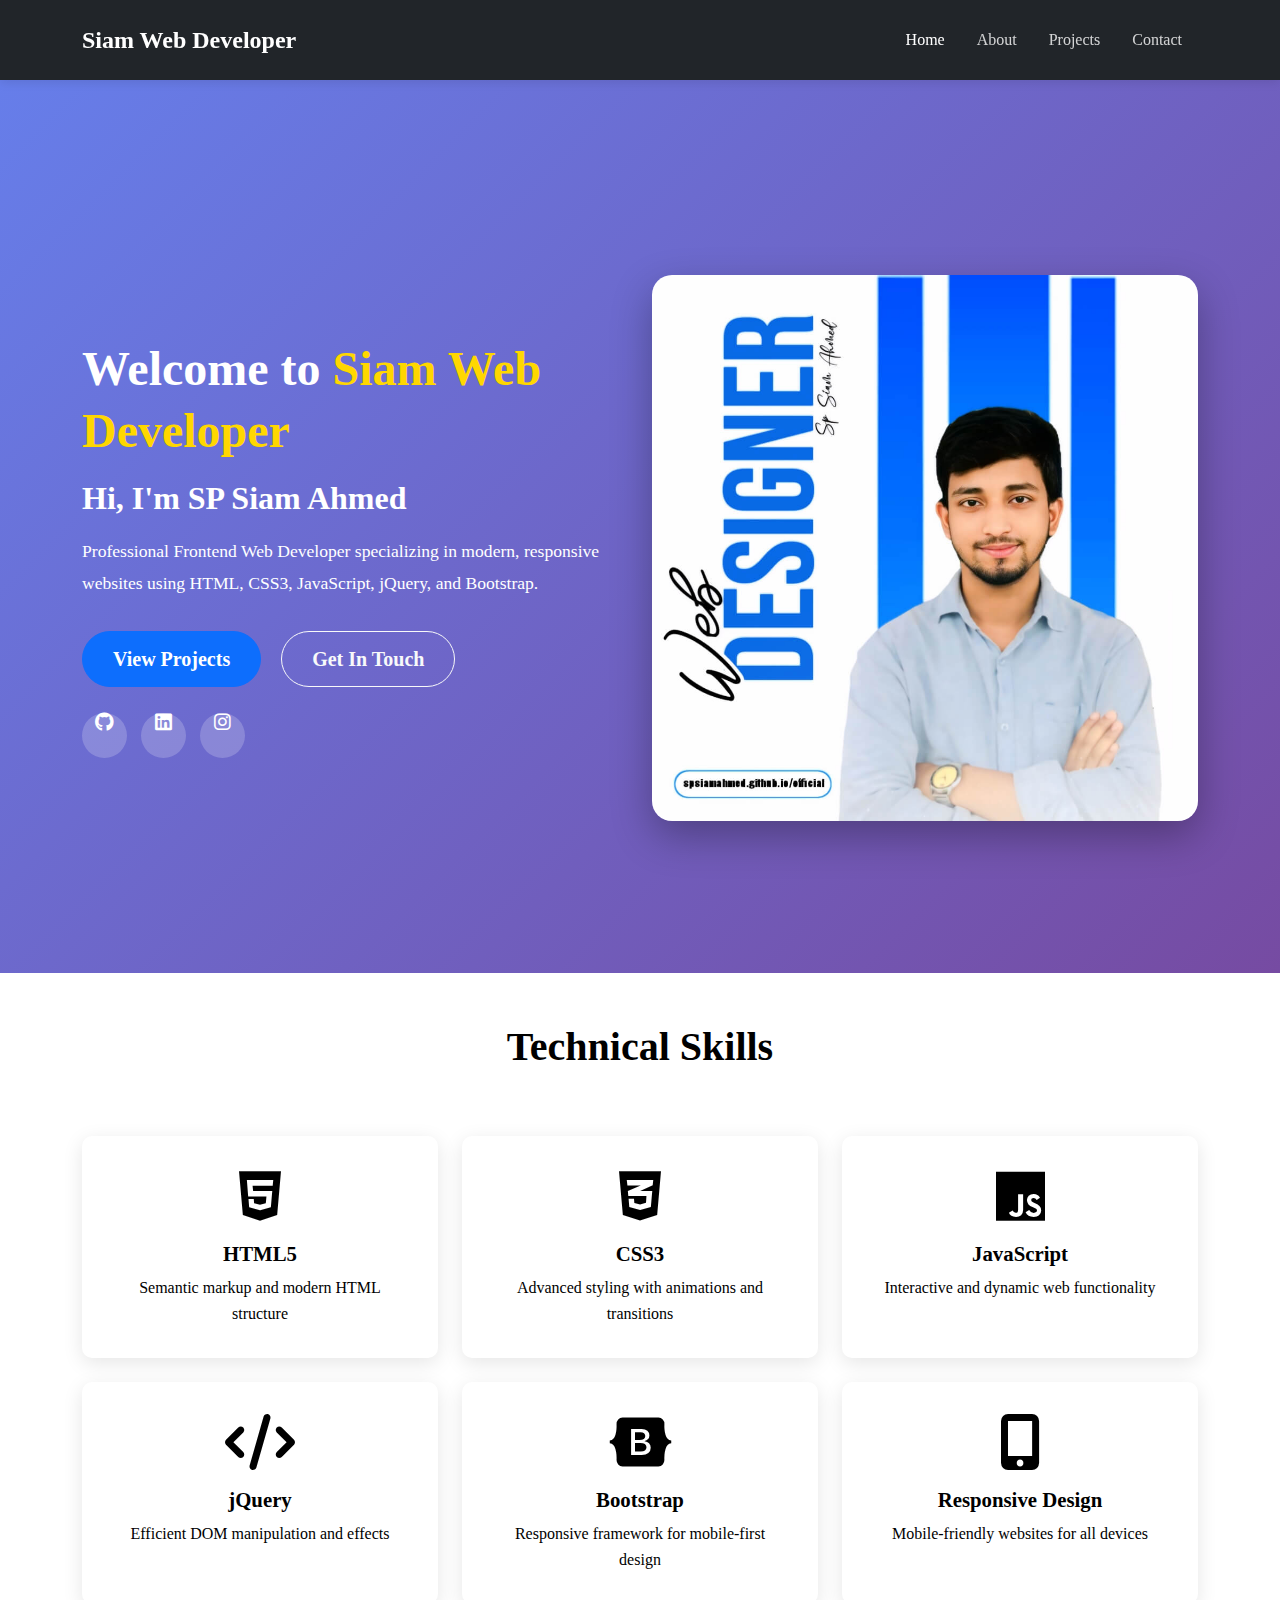
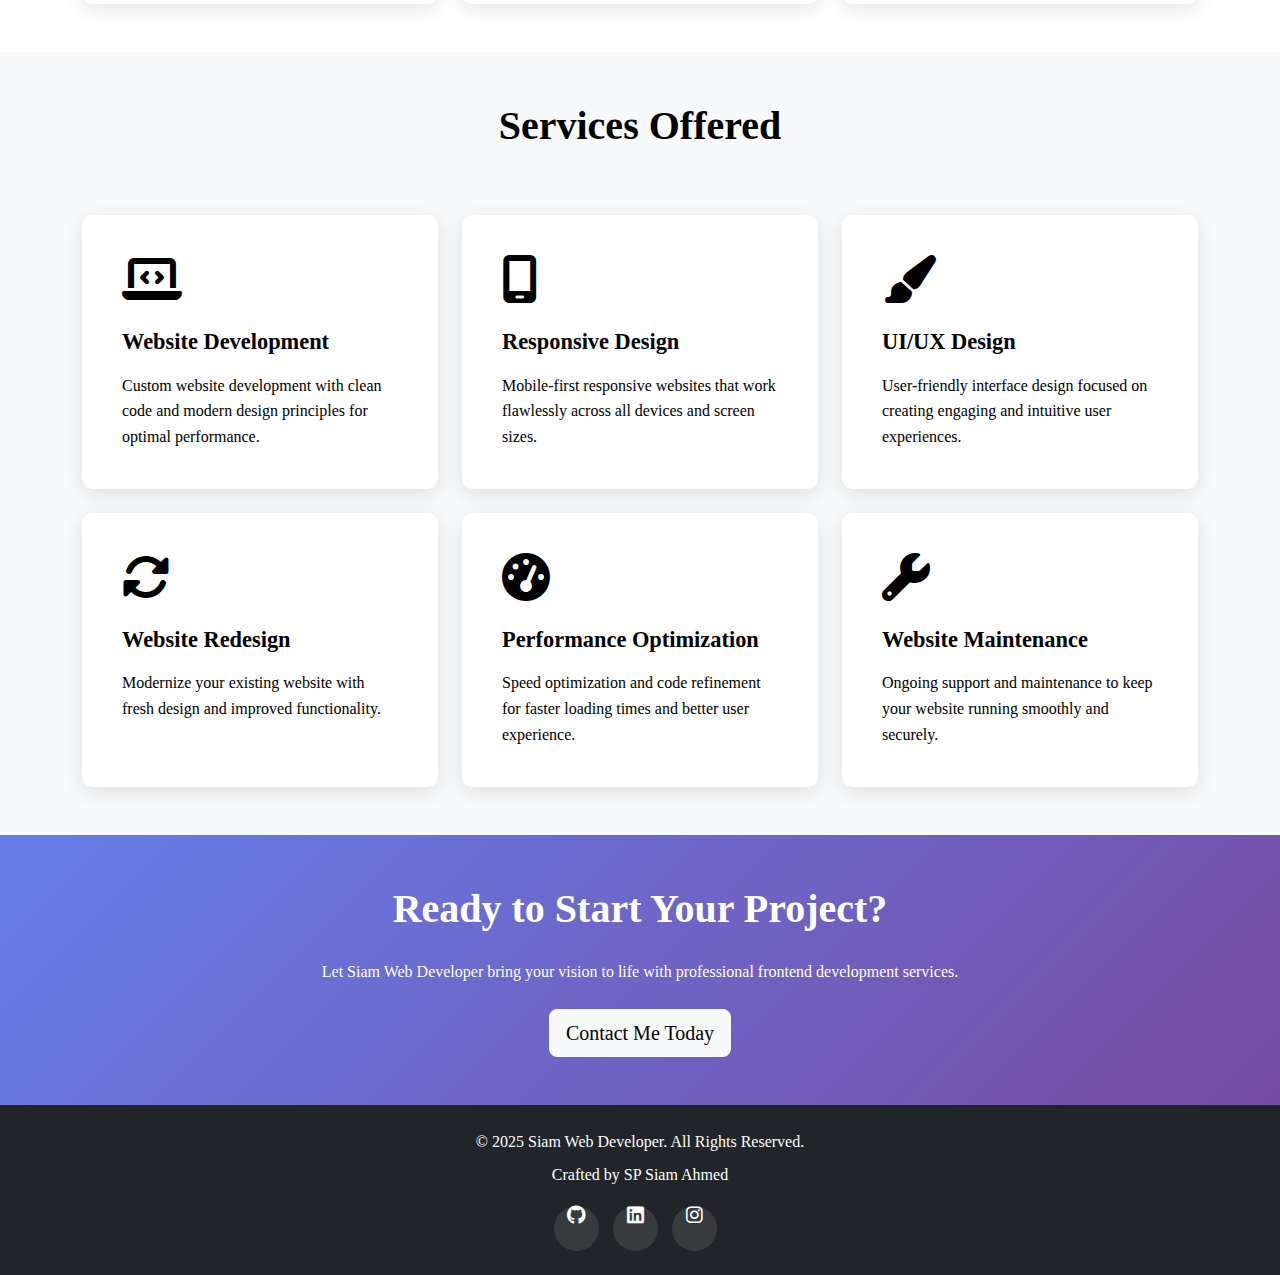
<file: index.html>
----- index.html -----
<!DOCTYPE html>
<html lang="en">
<head>
    <meta charset="UTF-8">
    <meta name="google-site-verification" content="u0SIe1qPYIBpdEY5tf1fp_2diX080VaB80RKxNC7gvc" />
    <meta name="viewport" content="width=device-width, initial-scale=1.0">
    <title>Siam Web Developer | Professional Frontend Developer - SP Siam Ahmed</title>
    <meta name="description" content="Siam Web Developer - SP Siam Ahmed specializes in responsive website design using HTML, CSS3, JavaScript, jQuery & Bootstrap. Professional frontend web development services.">
    <meta name="keywords" content="Siam Web Developer, SP Siam Ahmed, frontend developer, web developer, responsive design, HTML, CSS, JavaScript, Bootstrap">
    <!-- Open Graph / Social Preview -->
  <meta property="og:title" content="Siam Web Developer | SP Siam Ahmed">
  <meta property="og:description" content="Professional frontend web developer building modern, responsive, SEO-friendly websites.">
  <meta property="og:type" content="website">
  <meta property="og:url" content="https://yourwebsite.com">
  <meta property="og:image" content="https://yourwebsite.com/siam-web-developer-profile.jpg">

  <!-- Twitter Card -->
  <meta name="twitter:card" content="summary_large_image">
  <meta name="twitter:title" content="Siam Web Developer | SP Siam Ahmed">
  <meta name="twitter:description" content="Professional frontend web developer building modern, responsive, SEO-friendly websites.">
  <meta name="twitter:image" content="https://spsiamahmed.github.com/siam-web-developer-profile.jpg">
    <!-- Bootstrap 5 CSS -->
    <link href="https://cdn.jsdelivr.net/npm/bootstrap@5.3.0/dist/css/bootstrap.min.css" rel="stylesheet">
    
    <!-- Google Fonts -->
    <link rel="preconnect" href="https://fonts.googleapis.com">
    <link rel="preconnect" href="https://fonts.gstatic.com" crossorigin>
    <link href="https://fonts.googleapis.com/css2?family=Poppins:wght@400;600;700&family=Montserrat:wght@400;500;600&display=swap" rel="stylesheet">
    
    <!-- Font Awesome -->
    <link rel="stylesheet" href="https://cdnjs.cloudflare.com/ajax/libs/font-awesome/6.4.0/css/all.min.css">
    
    <!-- Custom CSS -->
    <link rel="stylesheet" href="style.css">
</head>
<body>
    <header style="background:#fff3cd; padding:12px; text-align:center; border-bottom:1px solid #eee;">
  <p style="margin:0; font-size:14px;">
    This website is a demo or previous project by <strong>Sp Siam Ahmed</strong>.
    Official portfolio:
    <a href="https://spsiamahmed.github.io/main/">
      https://spsiamahmed.github.io/main/
    </a>
  </p>
    </header>
    <!-- Navigation -->
    <nav class="navbar navbar-expand-lg navbar-dark bg-dark fixed-top">
        <div class="container">
            <a class="navbar-brand" href="index.html">
                <strong>Siam Web Developer</strong>
            </a>
            <button class="navbar-toggler" type="button" data-bs-toggle="collapse" data-bs-target="#navbarNav">
                <span class="navbar-toggler-icon"></span>
            </button>
            <div class="collapse navbar-collapse" id="navbarNav">
                <ul class="navbar-nav ms-auto">
                    <li class="nav-item">
                        <a class="nav-link active" href="index.html">Home</a>
                    </li>
                    <li class="nav-item">
                        <a class="nav-link" href="about.html">About</a>
                    </li>
                    <li class="nav-item">
                        <a class="nav-link" href="projects.html">Projects</a>
                    </li>
                    <li class="nav-item">
                        <a class="nav-link" href="contact.html">Contact</a>
                    </li>
                </ul>
            </div>
        </div>
    </nav>

    <!-- Hero Section -->
    <section class="hero-section">
        <div class="container">
            <div class="row align-items-center">
                <div class="col-lg-6">
                    <h1 class="hero-title">Welcome to <span class="brand-highlight">Siam Web Developer</span></h1>
                    <h2 class="hero-subtitle">Hi, I'm SP Siam Ahmed</h2>
                    <p class="hero-text">Professional Frontend Web Developer specializing in modern, responsive websites using HTML, CSS3, JavaScript, jQuery, and Bootstrap.</p>
                    <div class="hero-buttons">
                        <a href="projects.html" class="btn btn-primary btn-lg">View Projects</a>
                        <a href="contact.html" class="btn btn-outline-light btn-lg ms-3">Get In Touch</a>
                    </div>
                    <div class="social-links mt-4">
                        <a href="https://github.com/spsiamahmed" target="_blank" aria-label="GitHub Profile"><i class="fab fa-github"></i></a>
                        <a href="https://www.linkedin.com/in/spsiamahmed" target="_blank" aria-label="LinkedIn Profile"><i class="fab fa-linkedin"></i></a>
                        <a href="https://www.instagram.com/spsiamahmed11" target="_blank" aria-label="Instagram Profile"><i class="fab fa-instagram"></i></a>
                    </div>
                </div>
                <div class="col-lg-6 text-center">
                    <img src="siam-web-developer-profile.jpg" alt="Siam Web Developer - Professional Web Developer SP Siam Ahmed" class="img-fluid profile-image">
                </div>
            </div>
        </div>
    </section>

    <!-- Skills Section -->
    <section class="skills-section py-5">
        <div class="container">
            <h2 class="section-title text-center mb-5">Technical Skills</h2>
            <div class="row g-4">
                <div class="col-md-4 col-sm-6">
                    <div class="skill-card">
                        <i class="fab fa-html5 skill-icon"></i>
                        <h3>HTML5</h3>
                        <p>Semantic markup and modern HTML structure</p>
                    </div>
                </div>
                <div class="col-md-4 col-sm-6">
                    <div class="skill-card">
                        <i class="fab fa-css3-alt skill-icon"></i>
                        <h3>CSS3</h3>
                        <p>Advanced styling with animations and transitions</p>
                    </div>
                </div>
                <div class="col-md-4 col-sm-6">
                    <div class="skill-card">
                        <i class="fab fa-js skill-icon"></i>
                        <h3>JavaScript</h3>
                        <p>Interactive and dynamic web functionality</p>
                    </div>
                </div>
                <div class="col-md-4 col-sm-6">
                    <div class="skill-card">
                        <i class="fas fa-code skill-icon"></i>
                        <h3>jQuery</h3>
                        <p>Efficient DOM manipulation and effects</p>
                    </div>
                </div>
                <div class="col-md-4 col-sm-6">
                    <div class="skill-card">
                        <i class="fab fa-bootstrap skill-icon"></i>
                        <h3>Bootstrap</h3>
                        <p>Responsive framework for mobile-first design</p>
                    </div>
                </div>
                <div class="col-md-4 col-sm-6">
                    <div class="skill-card">
                        <i class="fas fa-mobile-alt skill-icon"></i>
                        <h3>Responsive Design</h3>
                        <p>Mobile-friendly websites for all devices</p>
                    </div>
                </div>
            </div>
        </div>
    </section>

    <!-- Services Section -->
    <section class="services-section py-5 bg-light">
        <div class="container">
            <h2 class="section-title text-center mb-5">Services Offered</h2>
            <div class="row g-4">
                <div class="col-lg-4 col-md-6">
                    <div class="service-box">
                        <i class="fas fa-laptop-code service-icon"></i>
                        <h3>Website Development</h3>
                        <p>Custom website development with clean code and modern design principles for optimal performance.</p>
                    </div>
                </div>
                <div class="col-lg-4 col-md-6">
                    <div class="service-box">
                        <i class="fas fa-mobile-screen service-icon"></i>
                        <h3>Responsive Design</h3>
                        <p>Mobile-first responsive websites that work flawlessly across all devices and screen sizes.</p>
                    </div>
                </div>
                <div class="col-lg-4 col-md-6">
                    <div class="service-box">
                        <i class="fas fa-paint-brush service-icon"></i>
                        <h3>UI/UX Design</h3>
                        <p>User-friendly interface design focused on creating engaging and intuitive user experiences.</p>
                    </div>
                </div>
                <div class="col-lg-4 col-md-6">
                    <div class="service-box">
                        <i class="fas fa-sync-alt service-icon"></i>
                        <h3>Website Redesign</h3>
                        <p>Modernize your existing website with fresh design and improved functionality.</p>
                    </div>
                </div>
                <div class="col-lg-4 col-md-6">
                    <div class="service-box">
                        <i class="fas fa-tachometer-alt service-icon"></i>
                        <h3>Performance Optimization</h3>
                        <p>Speed optimization and code refinement for faster loading times and better user experience.</p>
                    </div>
                </div>
                <div class="col-lg-4 col-md-6">
                    <div class="service-box">
                        <i class="fas fa-wrench service-icon"></i>
                        <h3>Website Maintenance</h3>
                        <p>Ongoing support and maintenance to keep your website running smoothly and securely.</p>
                    </div>
                </div>
            </div>
        </div>
    </section>

    <!-- CTA Section -->
    <section class="cta-section py-5">
        <div class="container text-center">
            <h2 class="text-white mb-4">Ready to Start Your Project?</h2>
            <p class="text-white mb-4">Let Siam Web Developer bring your vision to life with professional frontend development services.</p>
            <a href="contact.html" class="btn btn-light btn-lg">Contact Me Today</a>
        </div>
    </section>

    <!-- Footer -->
    <footer class="footer py-4 bg-dark text-white">
        <div class="container text-center">
            <p class="mb-2">&copy; 2025 Siam Web Developer. All Rights Reserved.</p>
            <p class="mb-3">Crafted by SP Siam Ahmed</p>
            <div class="social-links">
                <a href="https://github.com/spsiamahmed" target="_blank" aria-label="GitHub"><i class="fab fa-github"></i></a>
                <a href="https://www.linkedin.com/in/spsiamahmed" target="_blank" aria-label="LinkedIn"><i class="fab fa-linkedin"></i></a>
                <a href="https://www.instagram.com/spsiamahmed11" target="_blank" aria-label="Instagram"><i class="fab fa-instagram"></i></a>
            </div>
        </div>
    </footer>

    <!-- Bootstrap 5 JS -->
    <script src="https://cdn.jsdelivr.net/npm/bootstrap@5.3.0/dist/js/bootstrap.bundle.min.js"></script>
    
    <!-- jQuery -->
    <script src="https://code.jquery.com/jquery-3.6.0.min.js"></script>
    
    <!-- Custom JS -->
    <script src="script.js"></script>
<script type="application/ld+json">
  {
    "@context": "https://schema.org",
    "@type": "Person",
    "name": "SP Siam Ahmed",
    "url": "https://yourgithubusername.github.io",
    "image": "siam-web-developer-profile.jpg",
    "jobTitle": "Frontend Web Developer",
    "worksFor": {
      "@type": "Organization",
      "name": "Siam Web Developer"
    },
    "sameAs": [
      "https://www.linkedin.com/in/spsiamahmed",
      "https://www.instagram.com/spsiamahmed11",
      "https://github.com/spsiamahmed"
    ],
    "description": "Professional frontend web developer building modern, responsive, and SEO-friendly websites using HTML, CSS3, JavaScript, jQuery, and Bootstrap."
  }
  </script>
</body>
</html>
</file>
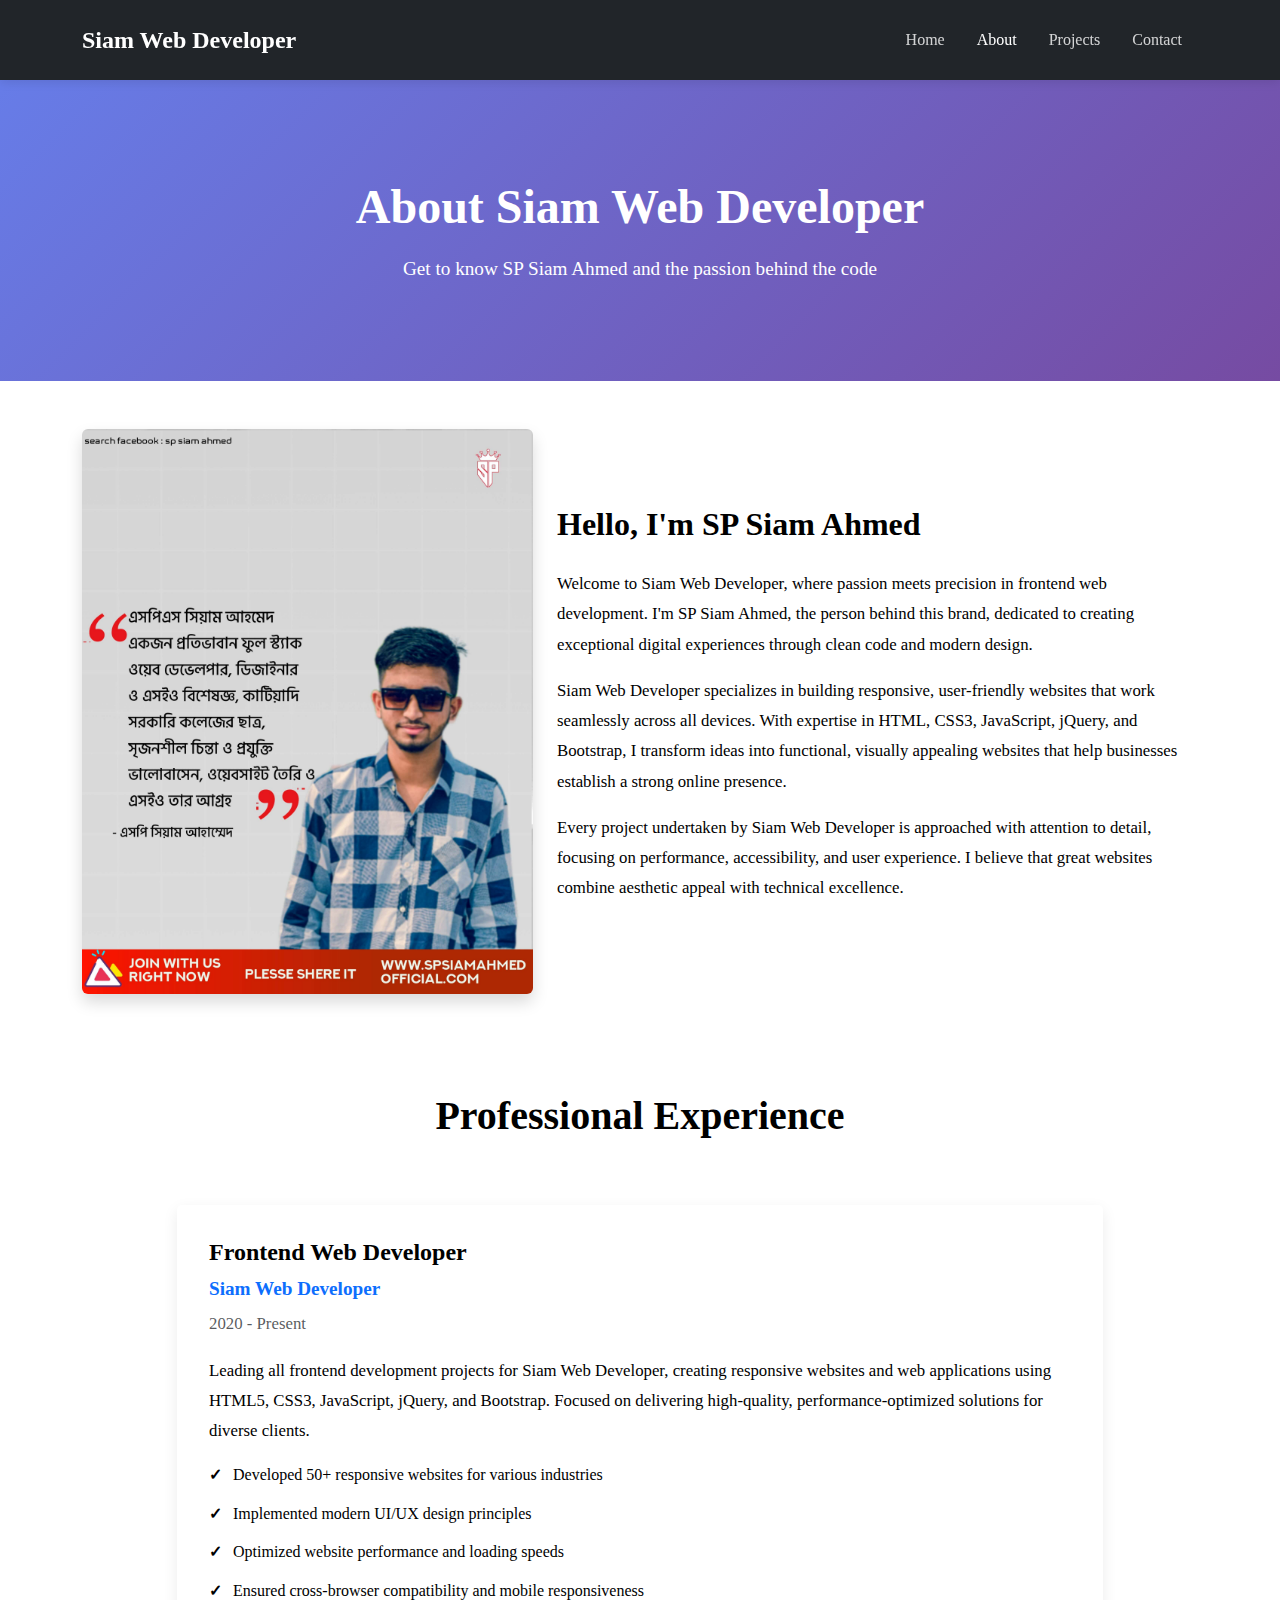
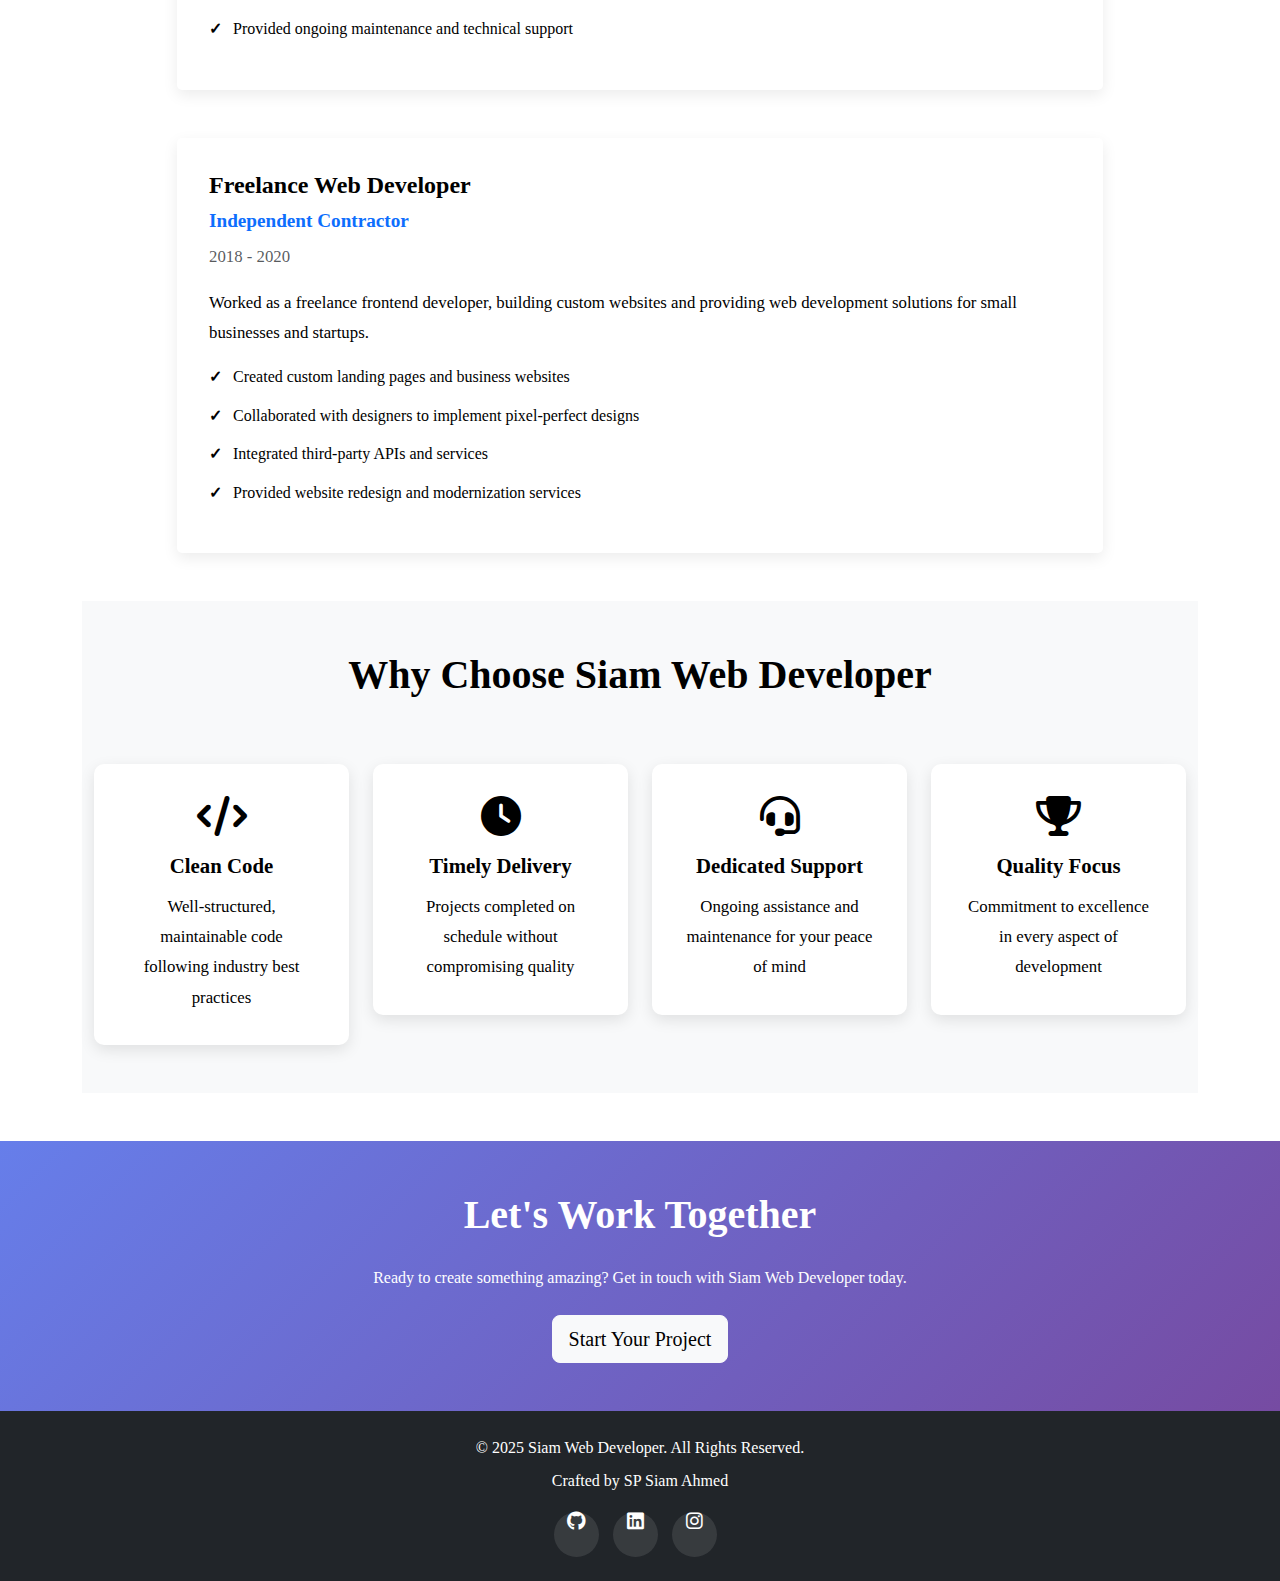
<file: about.html>
----- about.html -----
<!DOCTYPE html>
<html lang="en">
<head>
    <meta charset="UTF-8">
    <meta name="viewport" content="width=device-width, initial-scale=1.0">
    <title>About Siam Web Developer | Frontend Developer SP Siam Ahmed</title>
    <meta name="description" content="Learn about Siam Web Developer and SP Siam Ahmed - a passionate frontend developer specializing in HTML, CSS3, JavaScript, jQuery, and Bootstrap for creating responsive websites.">
    <meta name="keywords" content="About Siam Web Developer, SP Siam Ahmed developer, frontend developer, web development services">
    
    <!-- Bootstrap 5 CSS -->
    <link href="https://cdn.jsdelivr.net/npm/bootstrap@5.3.0/dist/css/bootstrap.min.css" rel="stylesheet">
    
    <!-- Google Fonts -->
    <link rel="preconnect" href="https://fonts.googleapis.com">
    <link rel="preconnect" href="https://fonts.gstatic.com" crossorigin>
    <link href="https://fonts.googleapis.com/css2?family=Poppins:wght@400;600;700&family=Montserrat:wght@400;500;600&display=swap" rel="stylesheet">
    
    <!-- Font Awesome -->
    <link rel="stylesheet" href="https://cdnjs.cloudflare.com/ajax/libs/font-awesome/6.4.0/css/all.min.css">
    
    <!-- Custom CSS -->
    <link rel="stylesheet" href="style.css">
</head>
<body>
    <!-- Navigation -->
    <nav class="navbar navbar-expand-lg navbar-dark bg-dark fixed-top">
        <div class="container">
            <a class="navbar-brand" href="index.html">
                <strong>Siam Web Developer</strong>
            </a>
            <button class="navbar-toggler" type="button" data-bs-toggle="collapse" data-bs-target="#navbarNav">
                <span class="navbar-toggler-icon"></span>
            </button>
            <div class="collapse navbar-collapse" id="navbarNav">
                <ul class="navbar-nav ms-auto">
                    <li class="nav-item">
                        <a class="nav-link" href="index.html">Home</a>
                    </li>
                    <li class="nav-item">
                        <a class="nav-link active" href="about.html">About</a>
                    </li>
                    <li class="nav-item">
                        <a class="nav-link" href="projects.html">Projects</a>
                    </li>
                    <li class="nav-item">
                        <a class="nav-link" href="contact.html">Contact</a>
                    </li>
                </ul>
            </div>
        </div>
    </nav>

    <!-- Page Header -->
    <section class="page-header">
        <div class="container">
            <h1>About Siam Web Developer</h1>
            <p>Get to know SP Siam Ahmed and the passion behind the code</p>
        </div>
    </section>

    <!-- About Content -->
    <section class="about-content py-5">
        <div class="container">
            <div class="row align-items-center mb-5">
                <div class="col-lg-5 mb-4 mb-lg-0">
                    <img src="siam-web-developer-about.jpg" alt="SP Siam Ahmed - Professional Frontend Developer at Siam Web Developer" class="img-fluid rounded shadow">
                </div>
                <div class="col-lg-7">
                    <h2 class="mb-4">Hello, I'm SP Siam Ahmed</h2>
                    <p>Welcome to Siam Web Developer, where passion meets precision in frontend web development. I'm SP Siam Ahmed, the person behind this brand, dedicated to creating exceptional digital experiences through clean code and modern design.</p>
                    <p>Siam Web Developer specializes in building responsive, user-friendly websites that work seamlessly across all devices. With expertise in HTML, CSS3, JavaScript, jQuery, and Bootstrap, I transform ideas into functional, visually appealing websites that help businesses establish a strong online presence.</p>
                    <p>Every project undertaken by Siam Web Developer is approached with attention to detail, focusing on performance, accessibility, and user experience. I believe that great websites combine aesthetic appeal with technical excellence.</p>
                </div>
            </div>

            <!-- Experience Section -->
            <div class="experience-section py-5">
                <h2 class="section-title text-center mb-5">Professional Experience</h2>
                <div class="row">
                    <div class="col-lg-10 mx-auto">
                        <div class="experience-item">
                            <h3>Frontend Web Developer</h3>
                            <h4 class="text-primary">Siam Web Developer</h4>
                            <p class="text-muted mb-3">2020 - Present</p>
                            <p>Leading all frontend development projects for Siam Web Developer, creating responsive websites and web applications using HTML5, CSS3, JavaScript, jQuery, and Bootstrap. Focused on delivering high-quality, performance-optimized solutions for diverse clients.</p>
                            <ul class="experience-list">
                                <li>Developed 50+ responsive websites for various industries</li>
                                <li>Implemented modern UI/UX design principles</li>
                                <li>Optimized website performance and loading speeds</li>
                                <li>Ensured cross-browser compatibility and mobile responsiveness</li>
                                <li>Provided ongoing maintenance and technical support</li>
                            </ul>
                        </div>

                        <div class="experience-item mt-5">
                            <h3>Freelance Web Developer</h3>
                            <h4 class="text-primary">Independent Contractor</h4>
                            <p class="text-muted mb-3">2018 - 2020</p>
                            <p>Worked as a freelance frontend developer, building custom websites and providing web development solutions for small businesses and startups.</p>
                            <ul class="experience-list">
                                <li>Created custom landing pages and business websites</li>
                                <li>Collaborated with designers to implement pixel-perfect designs</li>
                                <li>Integrated third-party APIs and services</li>
                                <li>Provided website redesign and modernization services</li>
                            </ul>
                        </div>
                    </div>
                </div>
            </div>

            <!-- Why Choose Section -->
            <div class="why-choose-section py-5 bg-light">
                <div class="container">
                    <h2 class="section-title text-center mb-5">Why Choose Siam Web Developer</h2>
                    <div class="row g-4">
                        <div class="col-md-6 col-lg-3">
                            <div class="feature-box text-center">
                                <i class="fas fa-code feature-icon"></i>
                                <h3>Clean Code</h3>
                                <p>Well-structured, maintainable code following industry best practices</p>
                            </div>
                        </div>
                        <div class="col-md-6 col-lg-3">
                            <div class="feature-box text-center">
                                <i class="fas fa-clock feature-icon"></i>
                                <h3>Timely Delivery</h3>
                                <p>Projects completed on schedule without compromising quality</p>
                            </div>
                        </div>
                        <div class="col-md-6 col-lg-3">
                            <div class="feature-box text-center">
                                <i class="fas fa-headset feature-icon"></i>
                                <h3>Dedicated Support</h3>
                                <p>Ongoing assistance and maintenance for your peace of mind</p>
                            </div>
                        </div>
                        <div class="col-md-6 col-lg-3">
                            <div class="feature-box text-center">
                                <i class="fas fa-trophy feature-icon"></i>
                                <h3>Quality Focus</h3>
                                <p>Commitment to excellence in every aspect of development</p>
                            </div>
                        </div>
                    </div>
                </div>
            </div>
        </div>
    </section>

    <!-- CTA Section -->
    <section class="cta-section py-5">
        <div class="container text-center">
            <h2 class="text-white mb-4">Let's Work Together</h2>
            <p class="text-white mb-4">Ready to create something amazing? Get in touch with Siam Web Developer today.</p>
            <a href="contact.html" class="btn btn-light btn-lg">Start Your Project</a>
        </div>
    </section>

    <!-- Footer -->
    <footer class="footer py-4 bg-dark text-white">
        <div class="container text-center">
            <p class="mb-2">&copy; 2025 Siam Web Developer. All Rights Reserved.</p>
            <p class="mb-3">Crafted by SP Siam Ahmed</p>
            <div class="social-links">
                <a href="https://github.com/spsiamahmed" target="_blank" aria-label="GitHub"><i class="fab fa-github"></i></a>
                <a href="https://www.linkedin.com/in/spsiamahmed" target="_blank" aria-label="LinkedIn"><i class="fab fa-linkedin"></i></a>
                <a href="https://www.instagram.com/spsiamahmed11" target="_blank" aria-label="Instagram"><i class="fab fa-instagram"></i></a>
            </div>
        </div>
    </footer>

    <!-- Bootstrap 5 JS -->
    <script src="https://cdn.jsdelivr.net/npm/bootstrap@5.3.0/dist/js/bootstrap.bundle.min.js"></script>
    
    <!-- jQuery -->
    <script src="https://code.jquery.com/jquery-3.6.0.min.js"></script>
    
    <!-- Custom JS -->
    <script src="script.js"></script>
</body>
</html>
</file>
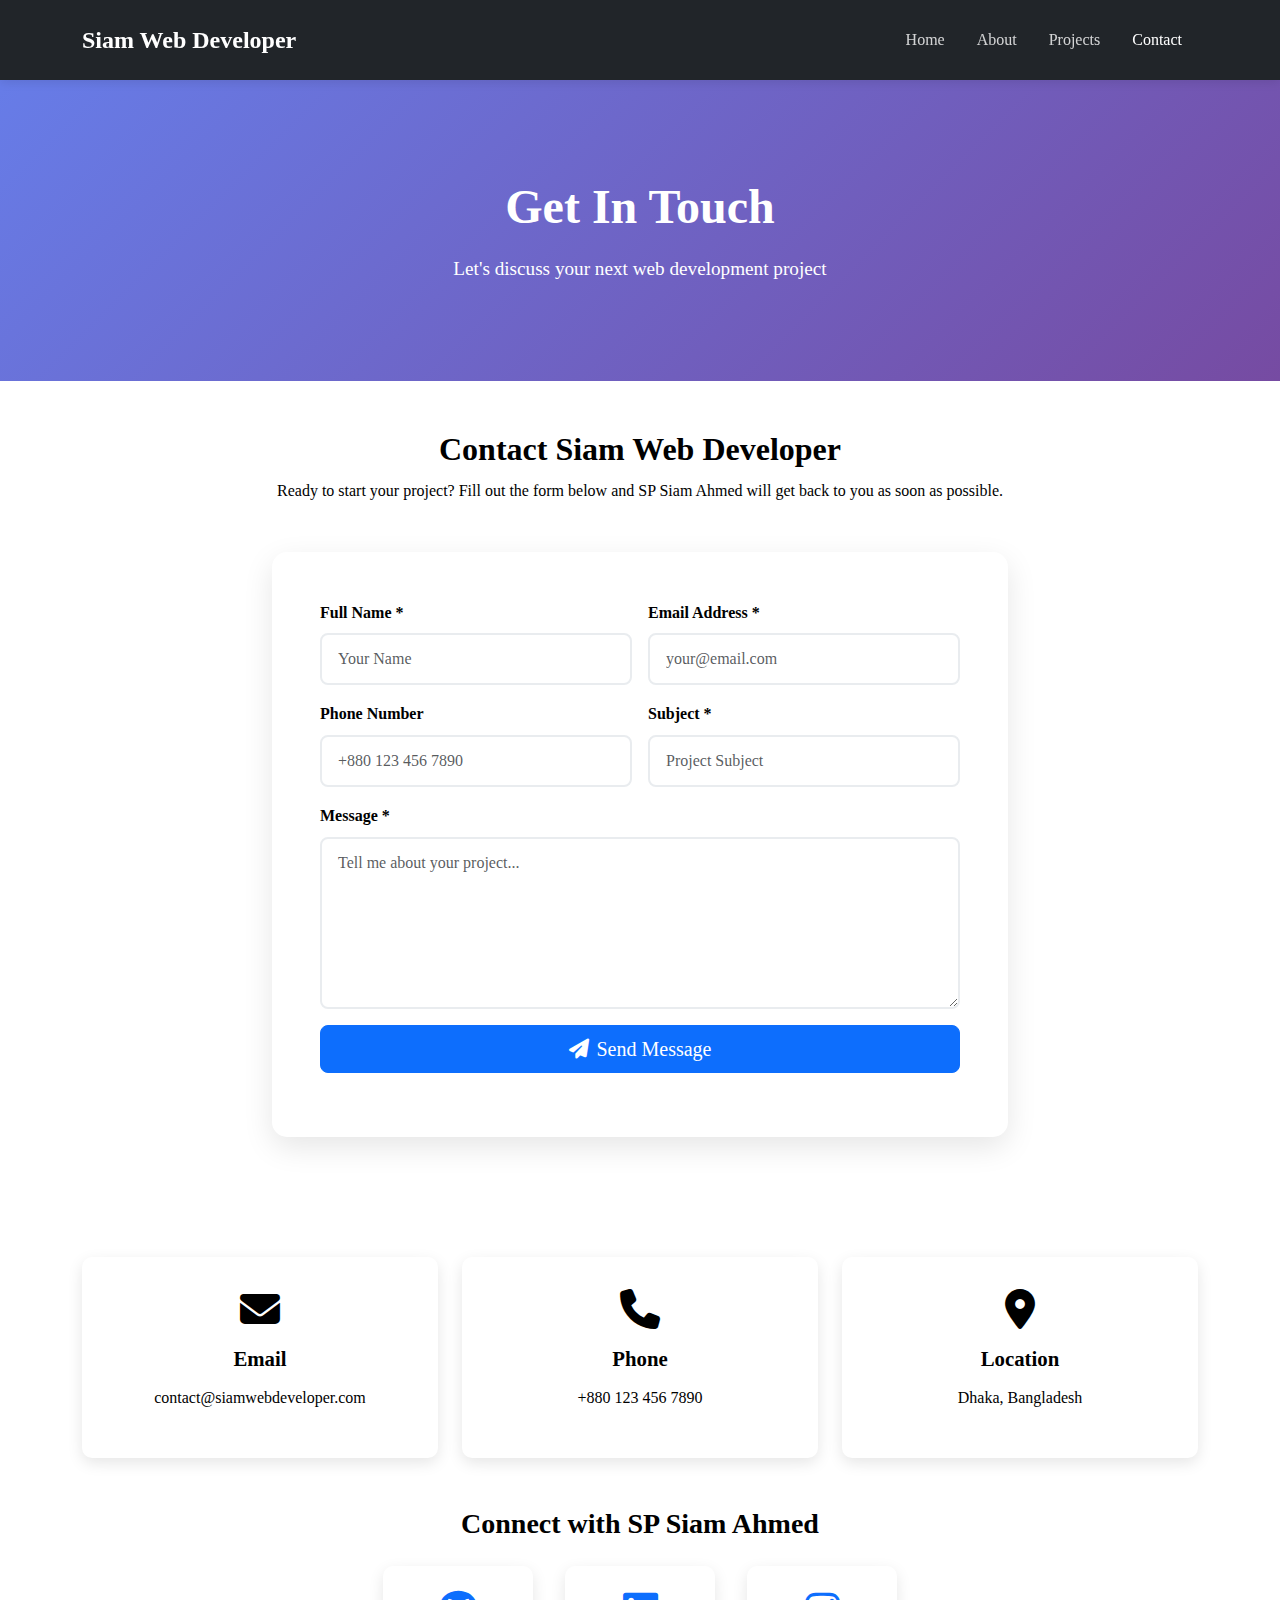
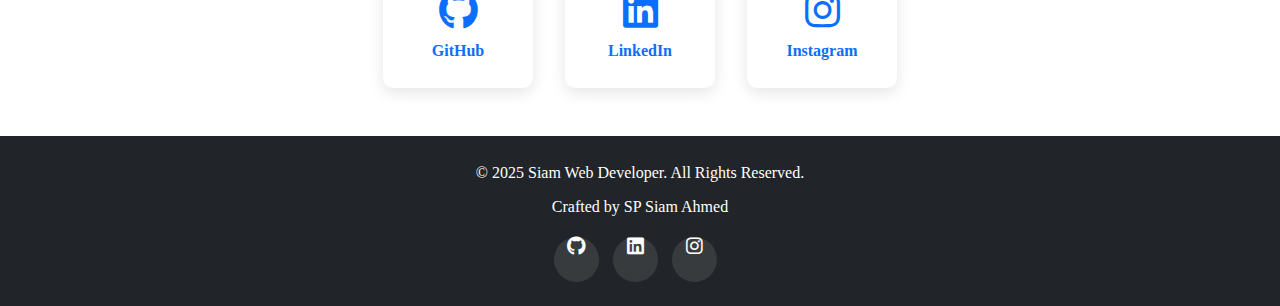
<file: contact.html>
----- 
----- contact.html -----
<!DOCTYPE html>
<html lang="en">
<head>
    <meta charset="UTF-8">
    <meta name="viewport" content="width=device-width, initial-scale=1.0">
    <title>Contact Siam Web Developer | Get In Touch with SP Siam Ahmed</title>
    <meta name="description" content="Contact Siam Web Developer for professional frontend web development services. Reach out to SP Siam Ahmed for your next web project using HTML, CSS, JavaScript, jQuery, and Bootstrap.">
    <meta name="keywords" content="Contact Siam Web Developer, SP Siam Ahmed contact, hire web developer, frontend developer contact">
    
    <!-- Bootstrap 5 CSS -->
    <link href="https://cdn.jsdelivr.net/npm/bootstrap@5.3.0/dist/css/bootstrap.min.css" rel="stylesheet">
    
    <!-- Google Fonts -->
    <link rel="preconnect" href="https://fonts.googleapis.com">
    <link rel="preconnect" href="https://fonts.gstatic.com" crossorigin>
    <link href="https://fonts.googleapis.com/css2?family=Poppins:wght@400;600;700&family=Montserrat:wght@400;500;600&display=swap" rel="stylesheet">
    
    <!-- Font Awesome -->
    <link rel="stylesheet" href="https://cdnjs.cloudflare.com/ajax/libs/font-awesome/6.4.0/css/all.min.css">
    
    <!-- Custom CSS -->
    <link rel="stylesheet" href="style.css">
</head>
<body>
    <!-- Navigation -->
    <nav class="navbar navbar-expand-lg navbar-dark bg-dark fixed-top">
        <div class="container">
            <a class="navbar-brand" href="index.html">
                <strong>Siam Web Developer</strong>
            </a>
            <button class="navbar-toggler" type="button" data-bs-toggle="collapse" data-bs-target="#navbarNav">
                <span class="navbar-toggler-icon"></span>
            </button>
            <div class="collapse navbar-collapse" id="navbarNav">
                <ul class="navbar-nav ms-auto">
                    <li class="nav-item">
                        <a class="nav-link" href="index.html">Home</a>
                    </li>
                    <li class="nav-item">
                        <a class="nav-link" href="about.html">About</a>
                    </li>
                    <li class="nav-item">
                        <a class="nav-link" href="projects.html">Projects</a>
                    </li>
                    <li class="nav-item">
                        <a class="nav-link active" href="contact.html">Contact</a>
                    </li>
                </ul>
            </div>
        </div>
    </nav>

    <!-- Page Header -->
    <section class="page-header">
        <div class="container">
            <h1>Get In Touch</h1>
            <p>Let's discuss your next web development project</p>
        </div>
    </section>

    <!-- Contact Section -->
    <section class="contact-section py-5">
        <div class="container">
            <div class="row">
                <div class="col-lg-8 mx-auto mb-5">
                    <div class="text-center mb-5">
                        <h2>Contact Siam Web Developer</h2>
                        <p>Ready to start your project? Fill out the form below and SP Siam Ahmed will get back to you as soon as possible.</p>
                    </div>

                    <!-- Contact Form -->
                    <div class="contact-form-wrapper">
                        <form id="contactForm" class="contact-form">
                            <div class="row g-3">
                                <div class="col-md-6">
                                    <label for="name" class="form-label">Full Name *</label>
                                    <input type="text" class="form-control" id="name" placeholder="Your Name" required>
                                </div>
                                <div class="col-md-6">
                                    <label for="email" class="form-label">Email Address *</label>
                                    <input type="email" class="form-control" id="email" placeholder="your@email.com" required>
                                </div>
                                <div class="col-md-6">
                                    <label for="phone" class="form-label">Phone Number</label>
                                    <input type="tel" class="form-control" id="phone" placeholder="+880 123 456 7890">
                                </div>
                                <div class="col-md-6">
                                    <label for="subject" class="form-label">Subject *</label>
                                    <input type="text" class="form-control" id="subject" placeholder="Project Subject" required>
                                </div>
                                <div class="col-12">
                                    <label for="message" class="form-label">Message *</label>
                                    <textarea class="form-control" id="message" rows="6" placeholder="Tell me about your project..." required></textarea>
                                </div>
                                <div class="col-12">
                                    <button type="submit" class="btn btn-primary btn-lg w-100">
                                        <i class="fas fa-paper-plane me-2"></i>Send Message
                                    </button>
                                </div>
                            </div>
                        </form>
                        <div id="formMessage" class="mt-3"></div>
                    </div>
                </div>
            </div>

            <!-- Contact Info -->
            <div class="row g-4 mt-5">
                <div class="col-md-4">
                    <div class="contact-info-box text-center">
                        <i class="fas fa-envelope contact-info-icon"></i>
                        <h3>Email</h3>
                        <p><a href="mailto:contact@siamwebdeveloper.com">contact@siamwebdeveloper.com</a></p>
                    </div>
                </div>
                <div class="col-md-4">
                    <div class="contact-info-box text-center">
                        <i class="fas fa-phone contact-info-icon"></i>
                        <h3>Phone</h3>
                        <p><a href="tel:+8801234567890">+880 123 456 7890</a></p>
                    </div>
                </div>
                <div class="col-md-4">
                    <div class="contact-info-box text-center">
                        <i class="fas fa-map-marker-alt contact-info-icon"></i>
                        <h3>Location</h3>
                        <p>Dhaka, Bangladesh</p>
                    </div>
                </div>
            </div>

            <!-- Social Media -->
            <div class="row mt-5">
                <div class="col-12 text-center">
                    <h3 class="mb-4">Connect with SP Siam Ahmed</h3>
                    <div class="social-links-large">
                        <a href="https://github.com/spsiamahmed" target="_blank" class="social-link" aria-label="GitHub Profile">
                            <i class="fab fa-github"></i>
                            <span>GitHub</span>
                        </a>
                        <a href="https://www.linkedin.com/in/spsiamahmed" target="_blank" class="social-link" aria-label="LinkedIn Profile">
                            <i class="fab fa-linkedin"></i>
                            <span>LinkedIn</span>
                        </a>
                        <a href="https://www.instagram.com/spsiamahmed11" target="_blank" class="social-link" aria-label="Instagram Profile">
                            <i class="fab fa-instagram"></i>
                            <span>Instagram</span>
                        </a>
                    </div>
                </div>
            </div>
        </div>
    </section>

    <!-- Footer -->
    <footer class="footer py-4 bg-dark text-white">
        <div class="container text-center">
            <p class="mb-2">&copy; 2025 Siam Web Developer. All Rights Reserved.</p>
            <p class="mb-3">Crafted by SP Siam Ahmed</p>
            <div class="social-links">
                <a href="https://github.com/spsiamahmed" target="_blank" aria-label="GitHub"><i class="fab fa-github"></i></a>
                <a href="https://www.linkedin.com/in/spsiamahmed" target="_blank" aria-label="LinkedIn"><i class="fab fa-linkedin"></i></a>
                <a href="https://www.instagram.com/spsiamahmed11" target="_blank" aria-label="Instagram"><i class="fab fa-instagram"></i></a>
            </div>
        </div>
    </footer>

    <!-- Bootstrap 5 JS -->
    <script src="https://cdn.jsdelivr.net/npm/bootstrap@5.3.0/dist/js/bootstrap.bundle.min.js"></script>
    
    <!-- jQuery -->
    <script src="https://code.jquery.com/jquery-3.6.0.min.js"></script>
    
    <!-- Custom JS -->
    <script src="script.js"></script>
</body>
</html>
</file>
<file: style.css>
----- style.css -----
/* ============================================
   SIAM WEB DEVELOPER - CUSTOM STYLES
   Created by: SP Siam Ahmed
   ============================================ */

/* Root Variables */
:root {
    --primary-color: #007bff;
    --secondary-color: #6c757d;
    --dark-color: #212529;
    --light-color: #f8f9fa;
    --success-color: #28a745;
    --danger-color: #dc3545;
    --text-color: #333;
    --heading-font: 'Poppins', sans-serif;
    --body-font: 'Montserrat', sans-serif;
}

/* Global Styles */
* {
    margin: 0;
    padding: 0;
    box-sizing: border-box;
}

body {
    font-family: var(--body-font);
    color: var(--text-color);
    line-height: 1.6;
    overflow-x: hidden;
}

h1, h2, h3, h4, h5, h6 {
    font-family: var(--heading-font);
    font-weight: 600;
    line-height: 1.3;
}

a {
    text-decoration: none;
    transition: all 0.3s ease;
}

img {
    max-width: 100%;
    height: auto;
}

/* Navigation */
.navbar {
    padding: 1rem 0;
    box-shadow: 0 2px 10px rgba(0,0,0,0.1);
    transition: all 0.3s ease;
}

.navbar-brand {
    font-size: 1.5rem;
    font-family: var(--heading-font);
    color: #fff !important;
}

.navbar-nav .nav-link {
    font-family: var(--body-font);
    font-weight: 500;
    padding: 0.5rem 1rem !important;
    color: rgba(255,255,255,0.8) !important;
    transition: color 0.3s ease;
}

.navbar-nav .nav-link:hover,
.navbar-nav .nav-link.active {
    color: #fff !important;
}

/* Hero Section */
.hero-section {
    background: linear-gradient(135deg, #667eea 0%, #764ba2 100%);
    color: #fff;
    padding: 150px 0 100px;
    min-height: 100vh;
    display: flex;
    align-items: center;
}

.hero-title {
    font-size: 3rem;
    font-weight: 700;
    margin-bottom: 1rem;
}

.brand-highlight {
    color: #ffd700;
}

.hero-subtitle {
    font-size: 2rem;
    font-weight: 600;
    margin-bottom: 1rem;
}

.hero-text {
    font-size: 1.1rem;
    margin-bottom: 2rem;
    line-height: 1.8;
}

.hero-buttons .btn {
    padding: 12px 30px;
    font-weight: 600;
    border-radius: 50px;
    transition: all 0.3s ease;
}

.hero-buttons .btn:hover {
    transform: translateY(-3px);
    box-shadow: 0 10px 20px rgba(0,0,0,0.2);
}

.profile-image {
    border-radius: 20px;
    box-shadow: 0 15px 40px rgba(0,0,0,0.3);
    animation: float 3s ease-in-out infinite;
}

@keyframes float {
    0%, 100% { transform: translateY(0); }
    50% { transform: translateY(-20px); }
}

/* Social Links */
.social-links a {
    display: inline-block;
    width: 45px;
    height: 45px;
    line-height: 45px;
    text-align: center;
    background: rgba(255,255,255,0.2);
    color: #fff;
    border-radius: 50%;
    margin-right: 10px;
    font-size: 1.2rem;
    transition: all 0.3s ease;
}

.social-links a:hover {
    background: #fff;
    color: #667eea;
    transform: translateY(-3px);
}

/* Section Styles */
.section-title {
    font-size: 2.5rem;
    font-weight: 700;
    position: relative;
    padding-bottom: 15px;
    margin-bottom: 3rem;
}

.section-title::after {
    content: '';
    position: absolute;
    bottom: 0;
    left: 50%;
    transform: translateX(-50%);
    width: 80px;
    height: 4px;
    background: var(--primary-color);
}

/* Skills Section */
.skills-section {
    background: #fff;
}

.skill-card {
    background: #fff;
    padding: 2rem;
    border-radius: 10px;
    box-shadow: 0 5px 20px rgba(0,0,0,0.1);
    text-align: center;
    transition: all 0.3s ease;
    height: 100%;
}

.skill-card:hover {
    transform: translateY(-10px);
    box-shadow: 0 10px 30px rgba(0,0,0,0.15);
}

.skill-icon {
    font-size: 3.5rem;
    color: var(--primary-color);
    margin-bottom: 1rem;
}

.skill-card h3 {
    font-size: 1.3rem;
    margin-bottom: 0.5rem;
}

.skill-card p {
    color: var(--secondary-color);
    margin-bottom: 0;
}

/* Services Section */
.service-box {
    background: #fff;
    padding: 2.5rem;
    border-radius: 10px;
    box-shadow: 0 5px 20px rgba(0,0,0,0.1);
    transition: all 0.3s ease;
    height: 100%;
}

.service-box:hover {
    transform: translateY(-10px);
    box-shadow: 0 10px 30px rgba(0,0,0,0.2);
}

.service-icon {
    font-size: 3rem;
    color: var(--primary-color);
    margin-bottom: 1.5rem;
}

.service-box h3 {
    font-size: 1.4rem;
    margin-bottom: 1rem;
}

.service-box p {
    color: var(--secondary-color);
    margin-bottom: 0;
}

/* CTA Section */
.cta-section {
    background: linear-gradient(135deg, #667eea 0%, #764ba2 100%);
    color: #fff;
}

.cta-section h2 {
    font-size: 2.5rem;
    font-weight: 700;
}

.cta-section .btn-light:hover {
    background: #fff;
    color: #667eea;
    transform: translateY(-3px);
    box-shadow: 0 10px 20px rgba(0,0,0,0.2);
}

/* Page Header */
.page-header {
    background: linear-gradient(135deg, #667eea 0%, #764ba2 100%);
    color: #fff;
    padding: 150px 0 80px;
    text-align: center;
}

.page-header h1 {
    font-size: 3rem;
    font-weight: 700;
    margin-bottom: 1rem;
}

.page-header p {
    font-size: 1.2rem;
}

/* About Page */
.about-content {
    background: #fff;
}

.about-content h2 {
    color: var(--primary-color);
    margin-bottom: 1.5rem;
}

.about-content p {
    font-size: 1.05rem;
    line-height: 1.8;
    margin-bottom: 1rem;
}

/* Experience Section */
.experience-item {
    background: #fff;
    padding: 2rem;
    border-left: 4px solid var(--primary-color);
    box-shadow: 0 5px 15px rgba(0,0,0,0.08);
    border-radius: 5px;
}

.experience-item h3 {
    font-size: 1.5rem;
    color: var(--dark-color);
    margin-bottom: 0.5rem;
}

.experience-item h4 {
    font-size: 1.2rem;
    margin-bottom: 0.5rem;
}

.experience-list {
    list-style: none;
    padding-left: 0;
}

.experience-list li {
    padding-left: 1.5rem;
    position: relative;
    margin-bottom: 0.8rem;
}

.experience-list li::before {
    content: '✓';
    position: absolute;
    left: 0;
    color: var(--primary-color);
    font-weight: bold;
}

/* Why Choose Section */
.feature-box {
    background: #fff;
    padding: 2rem;
    border-radius: 10px;
    box-shadow: 0 5px 15px rgba(0,0,0,0.1);
    transition: all 0.3s ease;
}

.feature-box:hover {
    transform: translateY(-5px);
    box-shadow: 0 10px 25px rgba(0,0,0,0.15);
}

.feature-icon {
    font-size: 2.5rem;
    color: var(--primary-color);
    margin-bottom: 1rem;
}

.feature-box h3 {
    font-size: 1.3rem;
    margin-bottom: 0.8rem;
}

.feature-box p {
    color: var(--secondary-color);
    margin-bottom: 0;
}

/* Projects Page */
.project-card {
    background: #fff;
    border-radius: 10px;
    overflow: hidden;
    box-shadow: 0 5px 20px rgba(0,0,0,0.1);
    transition: all 0.3s ease;
    height: 100%;
}

.project-card:hover {
    transform: translateY(-10px);
    box-shadow: 0 15px 35px rgba(0,0,0,0.2);
}

.project-image {
    position: relative;
    overflow: hidden;
}

.project-image img {
    width: 100%;
    transition: transform 0.3s ease;
}

.project-card:hover .project-image img {
    transform: scale(1.1);
}

.project-overlay {
    position: absolute;
    top: 0;
    left: 0;
    right: 0;
    bottom: 0;
    background: rgba(102, 126, 234, 0.9);
    display: flex;
    align-items: center;
    justify-content: center;
    opacity: 0;
    transition: opacity 0.3s ease;
}

.project-card:hover .project-overlay {
    opacity: 1;
}

.project-content {
    padding: 1.5rem;
}

.project-content h3 {
    font-size: 1.3rem;
    margin-bottom: 0.8rem;
    color: var(--dark-color);
}

.project-content p {
    color: var(--secondary-color);
    margin-bottom: 1rem;
}

.project-tech {
    display: flex;
    flex-wrap: wrap;
    gap: 0.5rem;
}

.project-tech .badge {
    padding: 0.4rem 0.8rem;
    font-size: 0.85rem;
    font-weight: 500;
}

/* Contact Page */
.contact-form-wrapper {
    background: #fff;
    padding: 3rem;
    border-radius: 15px;
    box-shadow: 0 10px 30px rgba(0,0,0,0.1);
}

.contact-form .form-label {
    font-weight: 600;
    color: var(--dark-color);
    margin-bottom: 0.5rem;
}

.contact-form .form-control {
    border: 2px solid #e9ecef;
    padding: 0.75rem 1rem;
    border-radius: 8px;
    transition: all 0.3s ease;
}

.contact-form .form-control:focus {
    border-color: var(--primary-color);
    box-shadow: 0 0 0 0.2rem rgba(0, 123, 255, 0.25);
}

.contact-form textarea.form-control {
    resize: vertical;
}

.contact-info-box {
    background: #fff;
    padding: 2rem;
    border-radius: 10px;
    box-shadow: 0 5px 15px rgba(0,0,0,0.1);
    transition: all 0.3s ease;
}

.contact-info-box:hover {
    transform: translateY(-5px);
    box-shadow: 0 10px 25px rgba(0,0,0,0.15);
}

.contact-info-icon {
    font-size: 2.5rem;
    color: var(--primary-color);
    margin-bottom: 1rem;
}

.contact-info-box h3 {
    font-size: 1.3rem;
    margin-bottom: 0.8rem;
}

.contact-info-box a {
    color: var(--text-color);
}

.contact-info-box a:hover {
    color: var(--primary-color);
}

/* Social Links Large */
.social-links-large {
    display: flex;
    justify-content: center;
    gap: 2rem;
    flex-wrap: wrap;
}

.social-link {
    display: flex;
    flex-direction: column;
    align-items: center;
    padding: 1.5rem;
    background: #fff;
    border-radius: 10px;
    box-shadow: 0 5px 15px rgba(0,0,0,0.1);
    transition: all 0.3s ease;
    min-width: 150px;
}

.social-link:hover {
    transform: translateY(-5px);
    box-shadow: 0 10px 25px rgba(0,0,0,0.15);
    background: var(--primary-color);
    color: #fff;
}

.social-link i {
    font-size: 2.5rem;
    margin-bottom: 0.5rem;
    color: var(--primary-color);
    transition: color 0.3s ease;
}

.social-link:hover i {
    color: #fff;
}

.social-link span {
    font-weight: 600;
    color: var(--dark-color);
    transition: color 0.3s ease;
}

.social-link:hover span {
    color: #fff;
}

/* Footer */
.footer {
    background: var(--dark-color);
    color: #fff;
}

.footer p {
    margin-bottom: 0.5rem;
}

.footer .social-links a {
    background: rgba(255,255,255,0.1);
}

.footer .social-links a:hover {
    background: var(--primary-color);
    color: #fff;
}

/* Responsive Design */
@media (max-width: 991px) {
    .hero-title {
        font-size: 2.5rem;
    }
    
    .hero-subtitle {
        font-size: 1.5rem;
    }
    
    .section-title {
        font-size: 2rem;
    }
    
    .page-header h1 {
        font-size: 2.5rem;
    }
}

@media (max-width: 767px) {
    .hero-section {
        padding: 120px 0 60px;
        text-align: center;
    }
    
    .hero-title {
        font-size: 2rem;
    }
    
    .hero-subtitle {
        font-size: 1.3rem;
    }
    
    .hero-buttons .btn {
        display: block;
        width: 100%;
        margin: 0.5rem 0 !important;
    }
    
    .profile-image {
        margin-top: 2rem;
    }
    
    .section-title {
        font-size: 1.8rem;
    }
    
    .page-header {
        padding: 120px 0 60px;
    }
    
    .page-header h1 {
        font-size: 2rem;
    }
    
    .contact-form-wrapper {
        padding: 2rem 1.5rem;
    }
}

/* Smooth Scrolling */
html {
    scroll-behavior: smooth;
}

/* Loading Animation */
.fade-in {
    animation: fadeIn 1s ease-in;
}

@keyframes fadeIn {
    from { opacity: 0; transform: translateY(20px); }
    to { opacity: 1; transform: translateY(0); }
}
</file>
